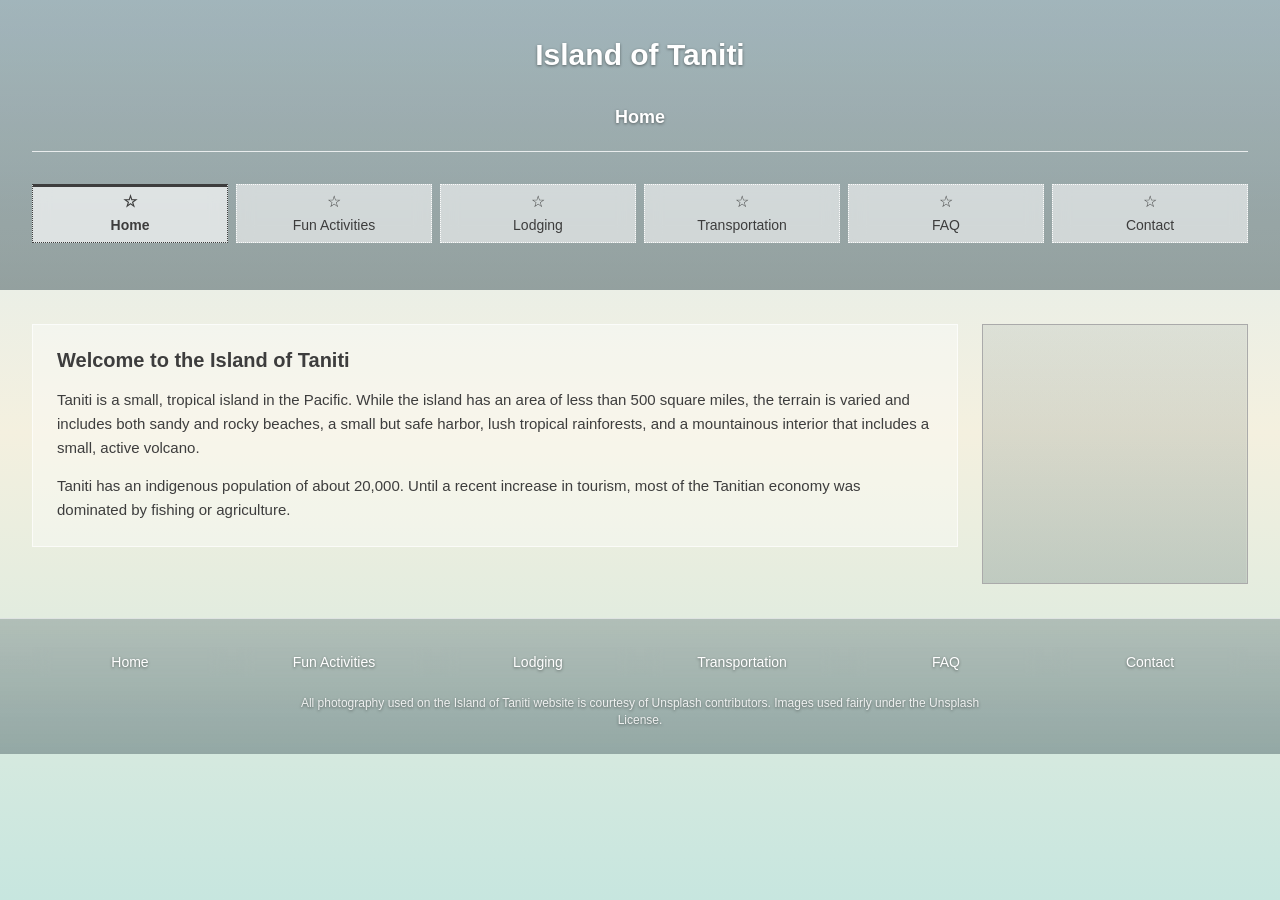
<file: index.html>
<!doctype html>
<html lang="en">
<head>
	<meta charset="UTF-8">
	<meta name="viewport" content="width=device-width, initial-scale=1.0">
	<title>Island of Taniti</title>
	<link rel="stylesheet" href="styles.css">
</head>
<body>
	<div class="page">
		<header>
			<h1 class="site-title">Island of Taniti</h1>
			<h2 class="page-title">Home</h2>
			<hr class="rule">
			<nav class="navigation" aria-label="Primary navigation">
				<a class="nav-item active" href="index.html" aria-current="page"><span class="star" aria-hidden="true">☆</span><span>Home</span></a>
				<a class="nav-item" href="fun-activities.html"><span class="star" aria-hidden="true">☆</span><span>Fun Activities</span></a>
				<a class="nav-item" href="lodging.html"><span class="star" aria-hidden="true">☆</span><span>Lodging</span></a>
				<a class="nav-item" href="transportation.html"><span class="star" aria-hidden="true">☆</span><span>Transportation</span></a>
				<a class="nav-item" href="faq.html"><span class="star" aria-hidden="true">☆</span><span>FAQ</span></a>
				<a class="nav-item" href="contact.html"><span class="star" aria-hidden="true">☆</span><span>Contact</span></a>
			</nav>
		</header>

		<main id="home">
			<section class="content-row" id="activities">
				<article class="text-block">
					<h2>Welcome to the Island of Taniti</h2>
					<p>Taniti is a small, tropical island in the Pacific. While the island has an area of less than 500 square miles, the terrain is varied and includes both sandy and rocky beaches, a small but safe harbor, lush tropical rainforests, and a mountainous interior that includes a small, active volcano.</p>
					<p>Taniti has an indigenous population of about 20,000. Until a recent increase in tourism, most of the Tanitian economy was dominated by fishing or agriculture.</p>
				</article>
				<div class="image-placeholder welcome-image" role="img" aria-label="Tropical island coastline"></div>
			</section>
		</main>

		<footer class="footer-navigation" id="contact">
			<nav class="navigation" aria-label="Footer navigation">
				<a class="nav-item" href="index.html"><span>Home</span></a>
				<a class="nav-item" href="fun-activities.html"><span>Fun Activities</span></a>
				<a class="nav-item" href="lodging.html"><span>Lodging</span></a>
				<a class="nav-item" href="transportation.html"><span>Transportation</span></a>
				<a class="nav-item" href="faq.html"><span>FAQ</span></a>
				<a class="nav-item" href="contact.html"><span>Contact</span></a>
			</nav>
			<p class="photo-disclaimer">All photography used on the Island of Taniti website is courtesy of Unsplash contributors. Images used fairly under the Unsplash License.</p>
		</footer>
	</div>
</body>
</html>
</file>
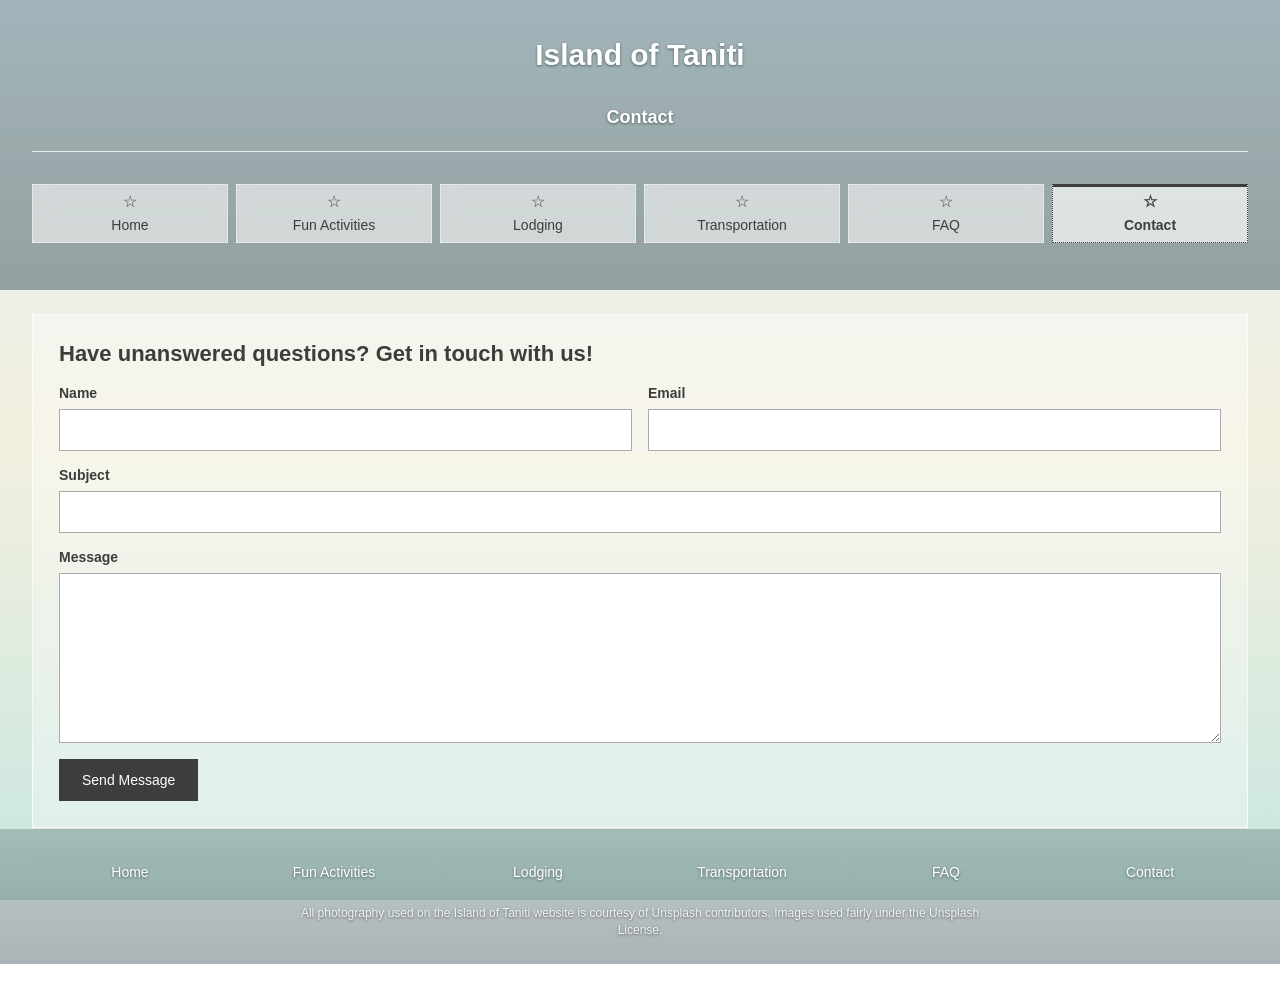
<file: contact.html>
<!doctype html>
<html lang="en">
<head>
	<meta charset="UTF-8">
	<meta name="viewport" content="width=device-width, initial-scale=1.0">
	<title>Contact | Island of Taniti</title>
	<link rel="stylesheet" href="styles.css">
</head>
<body>
	<div class="page">
		<header>
			<h1 class="site-title">Island of Taniti</h1>
			<h2 class="page-title">Contact</h2>
			<hr class="rule">
			<nav class="navigation" aria-label="Primary navigation">
				<a class="nav-item" href="index.html"><span class="star" aria-hidden="true">☆</span><span>Home</span></a><a class="nav-item" href="fun-activities.html"><span class="star" aria-hidden="true">☆</span><span>Fun Activities</span></a><a class="nav-item" href="lodging.html"><span class="star" aria-hidden="true">☆</span><span>Lodging</span></a><a class="nav-item" href="transportation.html"><span class="star" aria-hidden="true">☆</span><span>Transportation</span></a><a class="nav-item" href="faq.html"><span class="star" aria-hidden="true">☆</span><span>FAQ</span></a><a class="nav-item active" href="contact.html" aria-current="page"><span class="star" aria-hidden="true">☆</span><span>Contact</span></a>
			</nav>
		</header>
		<main class="contact-main">
			<section class="contact-form-section" aria-labelledby="contact-heading">
				<h2 id="contact-heading">Have unanswered questions? Get in touch with us!</h2>
				<form class="contact-form" action="#" method="post">
					<div class="form-field">
						<label for="name">Name</label>
						<input id="name" name="name" type="text" autocomplete="name" required>
					</div>
					<div class="form-field">
						<label for="email">Email</label>
						<input id="email" name="email" type="email" autocomplete="email" required>
					</div>
					<div class="form-field form-field-wide">
						<label for="subject">Subject</label>
						<input id="subject" name="subject" type="text" required>
					</div>
					<div class="form-field form-field-wide">
						<label for="message">Message</label>
						<textarea id="message" name="message" rows="7" required></textarea>
					</div>
					<button type="submit">Send Message</button>
				</form>
			</section>
		</main>
		<footer class="footer-navigation"><nav class="navigation" aria-label="Footer navigation"><a class="nav-item" href="index.html"><span>Home</span></a><a class="nav-item" href="fun-activities.html"><span>Fun Activities</span></a><a class="nav-item" href="lodging.html"><span>Lodging</span></a><a class="nav-item" href="transportation.html"><span>Transportation</span></a><a class="nav-item" href="faq.html"><span>FAQ</span></a><a class="nav-item" href="contact.html"><span>Contact</span></a></nav><p class="photo-disclaimer">All photography used on the Island of Taniti website is courtesy of Unsplash contributors. Images used fairly under the Unsplash License.</p></footer>
	</div>
</body>
</html>
</file>
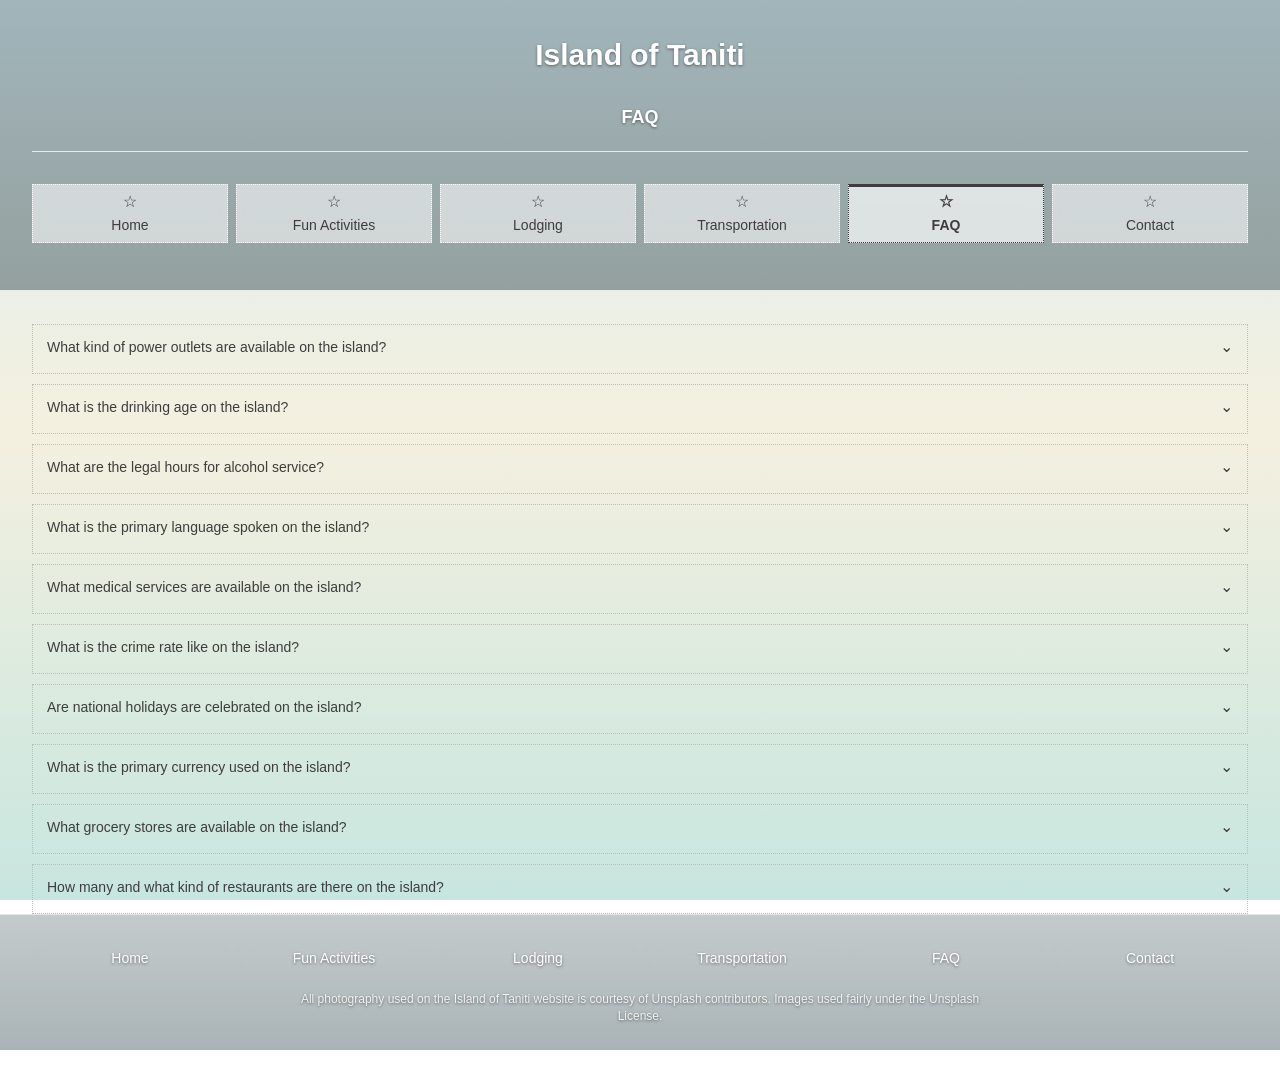
<file: faq.html>
<!doctype html>
<html lang="en">
<head>
	<meta charset="UTF-8">
	<meta name="viewport" content="width=device-width, initial-scale=1.0">
	<title>Island of Taniti (FAQ Page)</title>
	<link rel="stylesheet" href="styles.css">
</head>
<body>
	<div class="page">
		<header>
			<h1 class="site-title">Island of Taniti</h1>
			<h2 class="page-title">FAQ</h2>
			<hr class="rule">
			<nav class="navigation" aria-label="Primary navigation">
				<a class="nav-item" href="index.html"><span class="star" aria-hidden="true">☆</span><span>Home</span></a><a class="nav-item" href="fun-activities.html"><span class="star" aria-hidden="true">☆</span><span>Fun Activities</span></a><a class="nav-item" href="lodging.html"><span class="star" aria-hidden="true">☆</span><span>Lodging</span></a><a class="nav-item" href="transportation.html"><span class="star" aria-hidden="true">☆</span><span>Transportation</span></a><a class="nav-item active" href="faq.html" aria-current="page"><span class="star" aria-hidden="true">☆</span><span>FAQ</span></a><a class="nav-item" href="contact.html"><span class="star" aria-hidden="true">☆</span><span>Contact</span></a>
			</nav>
		</header>
		<main class="faq-main">
			<section class="faq-list" aria-label="Frequently asked questions">
				<details><summary>What kind of power outlets are available on the island?</summary><p>Power outlets are 120 volts (the same as in the United States). </p></details>
				<details><summary>What is the drinking age on the island?</summary><p>The drinking age on Taniti is 18 and the drinking age is not strictly enforced.</p></details>
				<details><summary>What are the legal hours for alcohol service?</summary><p>Alcohol is not allowed to be served or sold between the hours of midnight and 9:00 a.m.</p></details>
				<details><summary>What is the primary language spoken on the island?</summary><p>Many younger Tanitians speak fluent English. Very little English is spoken in rural areas, especially by the older residents.</p></details>
				<details><summary>What medical services are available on the island?</summary><p>There is one hospital and several clinics. The hospital has many multilingual employees.</p></details>
				<details><summary>What is the crime rate like on the island?</summary><p>Violent crime is very rare on Taniti, but as tourism increases, there are more reports of pickpocketing and other petty crimes.</p></details>
				<details><summary>Are national holidays are celebrated on the island?</summary><p>Taniti enjoys a large number of national holidays, and many tourist attractions and restaurants will be closed on holidays, so visitors should plan accordingly.</p></details>
				<details><summary>What is the primary currency used on the island?</summary><p>Taniti uses the U.S. dollar as its currency, but many businesses will also accept euros and yen. Several banks facilitate currency exchange, and many businesses accept major credit cards.</p></details>
                <details><summary>What grocery stores are available on the island?</summary><p>Taniti has two supermarkets, two smaller grocery stores, and one convenience store that is open 24 hours a day.</p></details>
                <details><summary>How many and what kind of restaurants are there on the island?</summary><p>Taniti currently has 10 restaurants: five serve mostly local fish and rice, three serve American-style meals, and two serve Pan-Asian cuisine.</p></details>
			</section>
		</main>
		<footer class="footer-navigation"><nav class="navigation" aria-label="Footer navigation"><a class="nav-item" href="index.html"><span>Home</span></a><a class="nav-item" href="fun-activities.html"><span>Fun Activities</span></a><a class="nav-item" href="lodging.html"><span>Lodging</span></a><a class="nav-item" href="transportation.html"><span>Transportation</span></a><a class="nav-item" href="faq.html"><span>FAQ</span></a><a class="nav-item" href="contact.html"><span>Contact</span></a></nav><p class="photo-disclaimer">All photography used on the Island of Taniti website is courtesy of Unsplash contributors. Images used fairly under the Unsplash License.</p></footer>
	</div>
</body>
</html>
</file>
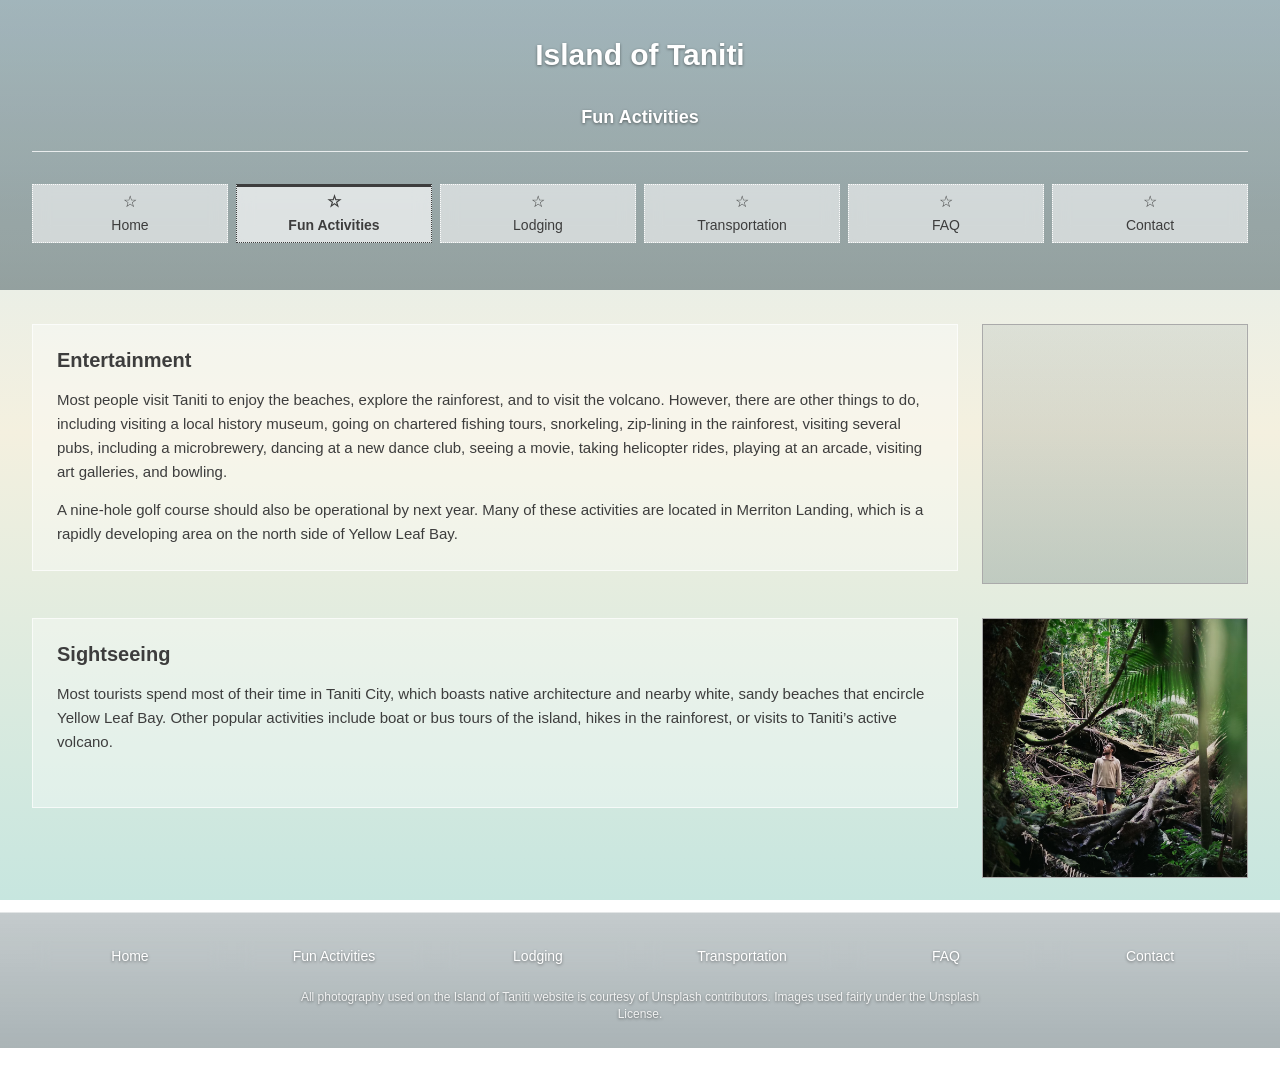
<file: fun-activities.html>
<!doctype html>
<html lang="en">
<head>
	<meta charset="UTF-8">
	<meta name="viewport" content="width=device-width, initial-scale=1.0">
	<title>Fun Activities | Island of Taniti</title>
	<link rel="stylesheet" href="styles.css">
</head>
<body>
	<div class="page">
		<header>
			<h1 class="site-title">Island of Taniti</h1>
			<h2 class="page-title">Fun Activities</h2>
			<hr class="rule">
			<nav class="navigation" aria-label="Primary navigation">
				<a class="nav-item" href="index.html"><span class="star" aria-hidden="true">☆</span><span>Home</span></a>
				<a class="nav-item active" href="fun-activities.html" aria-current="page"><span class="star" aria-hidden="true">☆</span><span>Fun Activities</span></a>
				<a class="nav-item" href="lodging.html"><span class="star" aria-hidden="true">☆</span><span>Lodging</span></a>
				<a class="nav-item" href="transportation.html"><span class="star" aria-hidden="true">☆</span><span>Transportation</span></a>
				<a class="nav-item" href="faq.html"><span class="star" aria-hidden="true">☆</span><span>FAQ</span></a>
				<a class="nav-item" href="contact.html"><span class="star" aria-hidden="true">☆</span><span>Contact</span></a>
			</nav>
		</header>
		<main>
			<section class="content-row">
				<article class="text-block"><h2>Entertainment</h2><p>Most people visit Taniti to enjoy the beaches, explore the rainforest, and to visit the volcano. However, there are other things to do, including visiting a local history museum, going on chartered fishing tours, snorkeling, zip-lining in the rainforest, visiting several pubs, including a microbrewery, dancing at a new dance club, seeing a movie, taking helicopter rides, playing at an arcade, visiting art galleries, and bowling.</p><p>A nine-hole golf course should also be operational by next year. Many of these activities are located in Merriton Landing, which is a rapidly developing area on the north side of Yellow Leaf Bay. </p></article>
				<div class="image-placeholder entertainment-image" role="img" aria-label="Island entertainment and activities"></div>
			</section>
			<section class="content-row">
				<article class="text-block"><h2>Sightseeing</h2><p>Most tourists spend most of their time in Taniti City, which boasts native architecture and nearby white, sandy beaches that encircle Yellow Leaf Bay. Other popular activities include boat or bus tours of the island, hikes in the rainforest, or visits to Taniti&rsquo;s active volcano.</p></article>
				<div class="image-placeholder sightseeing-image" role="img" aria-label="Hiker exploring a tropical rainforest"></div>
			</section>
		</main>
		<footer class="footer-navigation">
			<nav class="navigation" aria-label="Footer navigation">
				<a class="nav-item" href="index.html"><span>Home</span></a><a class="nav-item" href="fun-activities.html"><span>Fun Activities</span></a><a class="nav-item" href="lodging.html"><span>Lodging</span></a><a class="nav-item" href="transportation.html"><span>Transportation</span></a><a class="nav-item" href="faq.html"><span>FAQ</span></a><a class="nav-item" href="contact.html"><span>Contact</span></a>
			</nav>
			<p class="photo-disclaimer">All photography used on the Island of Taniti website is courtesy of Unsplash contributors. Images used fairly under the Unsplash License.</p>
		</footer>
	</div>
</body>
</html>
</file>
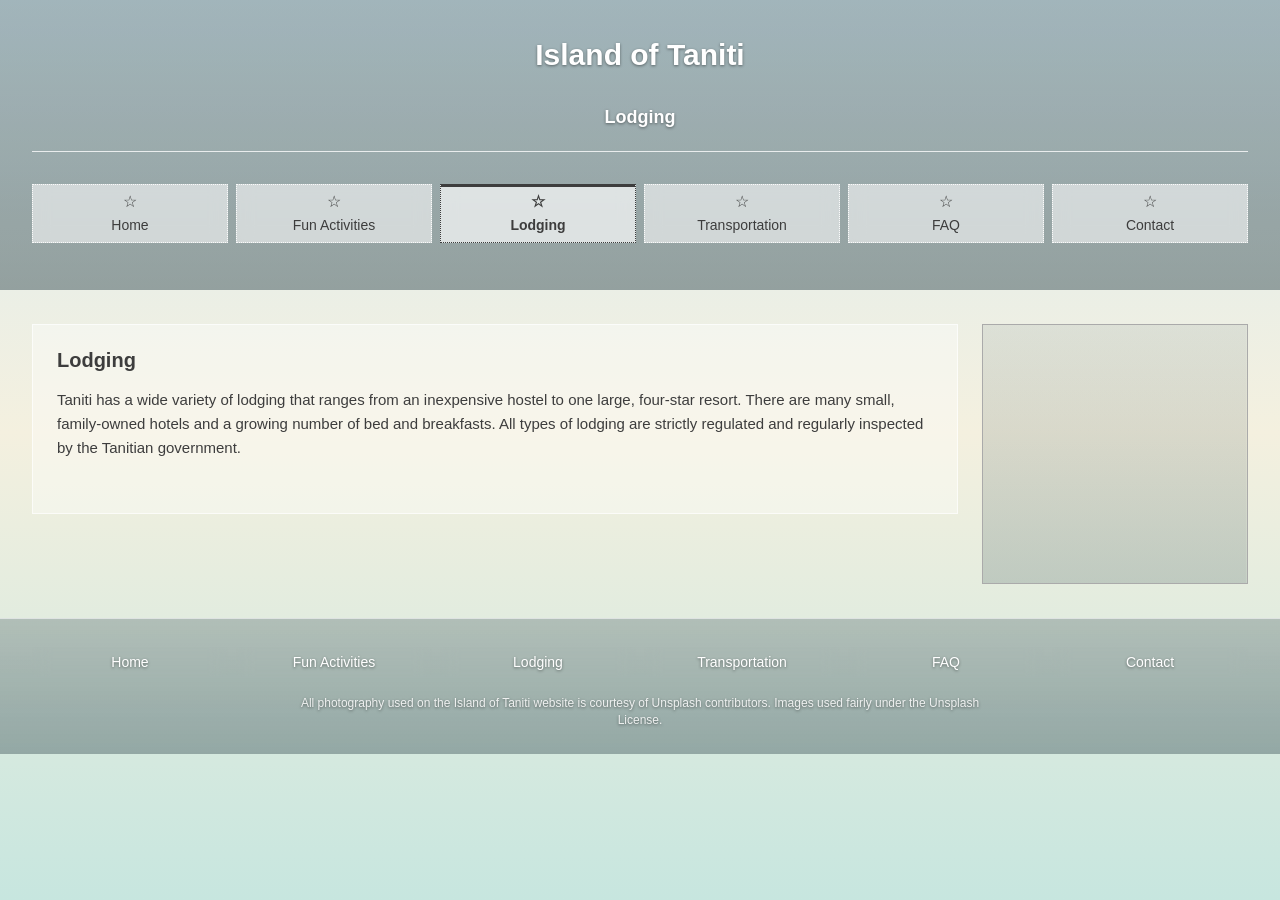
<file: lodging.html>
<!doctype html>
<html lang="en">
<head>
	<meta charset="UTF-8">
	<meta name="viewport" content="width=device-width, initial-scale=1.0">
	<title>Lodging | Island of Taniti</title>
	<link rel="stylesheet" href="styles.css">
</head>
<body>
	<div class="page">
		<header>
			<h1 class="site-title">Island of Taniti</h1>
			<h2 class="page-title">Lodging</h2>
			<hr class="rule">
			<nav class="navigation" aria-label="Primary navigation">
				<a class="nav-item" href="index.html"><span class="star" aria-hidden="true">☆</span><span>Home</span></a><a class="nav-item" href="fun-activities.html"><span class="star" aria-hidden="true">☆</span><span>Fun Activities</span></a><a class="nav-item active" href="lodging.html" aria-current="page"><span class="star" aria-hidden="true">☆</span><span>Lodging</span></a><a class="nav-item" href="transportation.html"><span class="star" aria-hidden="true">☆</span><span>Transportation</span></a><a class="nav-item" href="faq.html"><span class="star" aria-hidden="true">☆</span><span>FAQ</span></a><a class="nav-item" href="contact.html"><span class="star" aria-hidden="true">☆</span><span>Contact</span></a>
			</nav>
		</header>
		<main><section class="content-row"><article class="text-block"><h2>Lodging</h2><p>Taniti has a wide variety of lodging that ranges from an inexpensive hostel to one large, four-star resort. There are many small, family-owned hotels and a growing number of bed and breakfasts. All types of lodging are strictly regulated and regularly inspected by the Tanitian government.</p></article><div class="image-placeholder lodging-image" role="img" aria-label="Tropical lodging on Taniti"></div></section></main>
		<footer class="footer-navigation"><nav class="navigation" aria-label="Footer navigation"><a class="nav-item" href="index.html"><span>Home</span></a><a class="nav-item" href="fun-activities.html"><span>Fun Activities</span></a><a class="nav-item" href="lodging.html"><span>Lodging</span></a><a class="nav-item" href="transportation.html"><span>Transportation</span></a><a class="nav-item" href="faq.html"><span>FAQ</span></a><a class="nav-item" href="contact.html"><span>Contact</span></a></nav><p class="photo-disclaimer">All photography used on the Island of Taniti website is courtesy of Unsplash contributors. Images used fairly under the Unsplash License.</p></footer>
	</div>
</body>
</html>
</file>
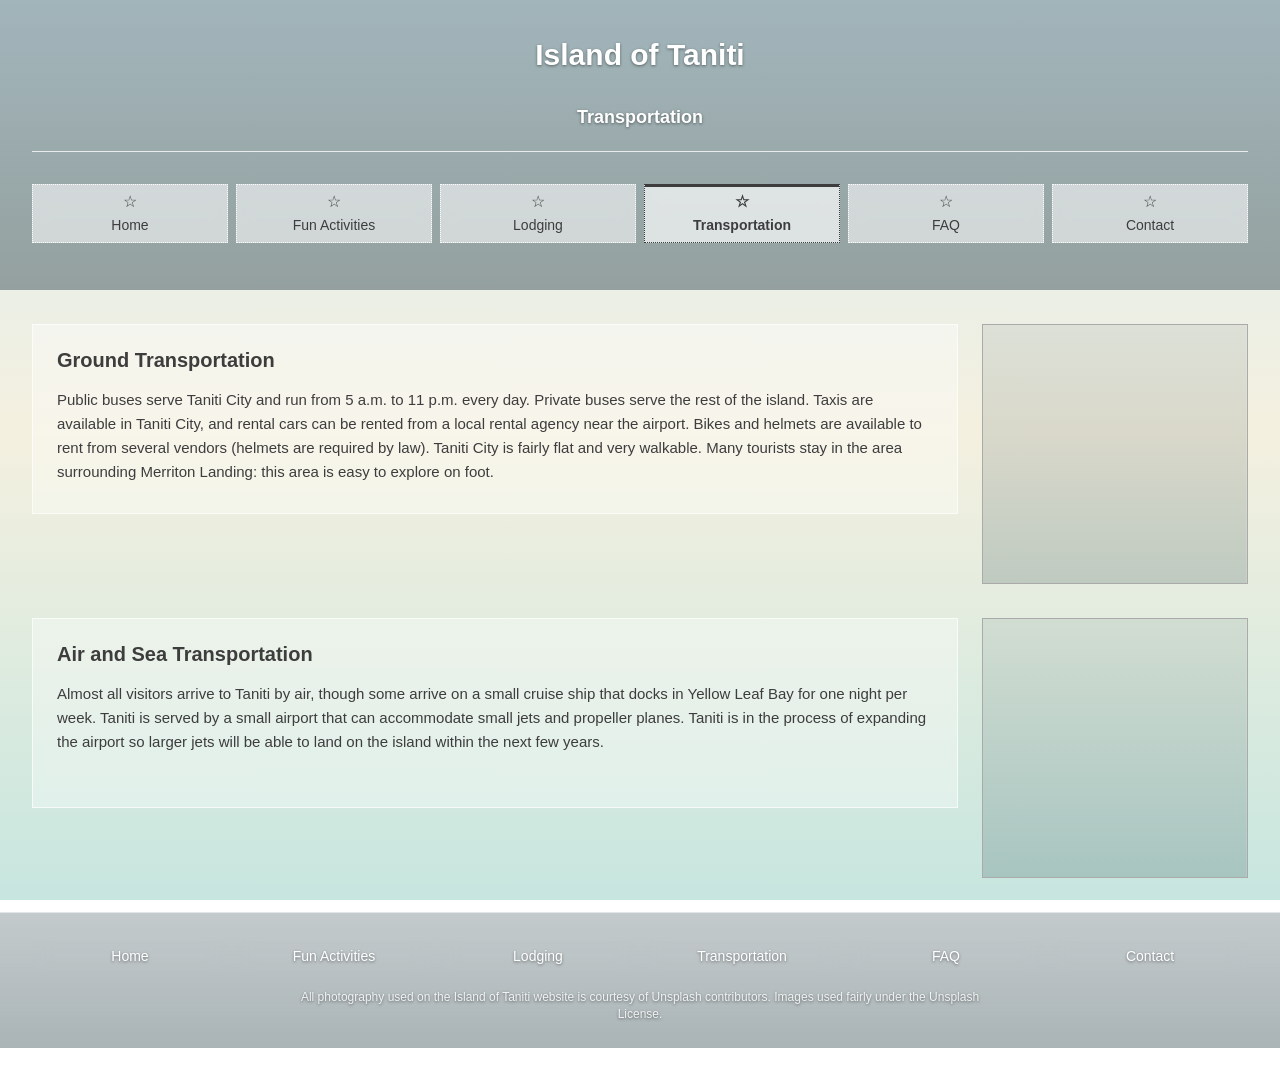
<file: transportation.html>
<!doctype html>
<html lang="en">
<head>
	<meta charset="UTF-8">
	<meta name="viewport" content="width=device-width, initial-scale=1.0">
	<title>Transportation | Island of Taniti</title>
	<link rel="stylesheet" href="styles.css">
</head>
<body>
	<div class="page">
		<header>
			<h1 class="site-title">Island of Taniti</h1>
			<h2 class="page-title">Transportation</h2>
			<hr class="rule">
			<nav class="navigation" aria-label="Primary navigation">
				<a class="nav-item" href="index.html"><span class="star" aria-hidden="true">☆</span><span>Home</span></a><a class="nav-item" href="fun-activities.html"><span class="star" aria-hidden="true">☆</span><span>Fun Activities</span></a><a class="nav-item" href="lodging.html"><span class="star" aria-hidden="true">☆</span><span>Lodging</span></a><a class="nav-item active" href="transportation.html" aria-current="page"><span class="star" aria-hidden="true">☆</span><span>Transportation</span></a><a class="nav-item" href="faq.html"><span class="star" aria-hidden="true">☆</span><span>FAQ</span></a><a class="nav-item" href="contact.html"><span class="star" aria-hidden="true">☆</span><span>Contact</span></a>
			</nav>
		</header>
		<main>
			<section class="content-row"><article class="text-block"><h2>Ground Transportation</h2><p>Public buses serve Taniti City and run from 5 a.m. to 11 p.m. every day. Private buses serve the rest of the island. Taxis are available in Taniti City, and rental cars can be rented from a local rental agency near the airport. Bikes and helmets are available to rent from several vendors (helmets are required by law). Taniti City is fairly flat and very walkable. Many tourists stay in the area surrounding Merriton Landing: this area is easy to explore on foot.</p></article><div class="image-placeholder ground-transportation-image" role="img" aria-label="Ground transportation on Taniti"></div></section>
			<section class="content-row"><article class="text-block"><h2>Air and Sea Transportation</h2><p>Almost all visitors arrive to Taniti by air, though some arrive on a small cruise ship that docks in Yellow Leaf Bay for one night per week. Taniti is served by a small airport that can accommodate small jets and propeller planes. Taniti is in the process of expanding the airport so larger jets will be able to land on the island within the next few years.</p></article><div class="image-placeholder air-sea-transportation-image" role="img" aria-label="Air and sea transportation around Taniti"></div></section>
		</main>
		<footer class="footer-navigation"><nav class="navigation" aria-label="Footer navigation"><a class="nav-item" href="index.html"><span>Home</span></a><a class="nav-item" href="fun-activities.html"><span>Fun Activities</span></a><a class="nav-item" href="lodging.html"><span>Lodging</span></a><a class="nav-item" href="transportation.html"><span>Transportation</span></a><a class="nav-item" href="faq.html"><span>FAQ</span></a><a class="nav-item" href="contact.html"><span>Contact</span></a></nav><p class="photo-disclaimer">All photography used on the Island of Taniti website is courtesy of Unsplash contributors. Images used fairly under the Unsplash License.</p></footer>
	</div>
</body>
</html>
</file>
<file: styles.css>
:root {
	--ink: #3d3d3d;
	--line: #aaa;
	--soft-line: #bdbdbd;
	--page: #fff;
}

* { box-sizing: border-box; }
html, body { margin: 0; min-height: 100%; }
	body { background: linear-gradient(180deg, #d9edf4 0%, #f4f0df 48%, #c7e6df 100%); background-attachment: fixed; color: var(--ink); font-family: Arial, Helvetica, sans-serif; }

.page { margin: 0 auto; max-width: 1180px; padding: 0 22px 42px; }
header { background-image: linear-gradient(rgba(18, 45, 52, .35), rgba(18, 45, 52, .48)), url('https://images.unsplash.com/photo-1507525428034-b723cf961d3e?auto=format&fit=crop&w=1600&q=85'); background-position: center; background-size: cover; color: #fff; margin: 0 -22px; min-height: 244px; padding: 26px 22px 24px; position: relative; text-align: center; }
header::before { background: rgba(255, 255, 255, .13); content: ''; inset: 0; pointer-events: none; position: absolute; }
header > * { position: relative; }
h1 { margin: 0; }
.site-title, .page-title { background: transparent; border: 0; box-shadow: none; color: #fff; display: block; margin-left: auto; margin-right: auto; text-shadow: 0 1px 3px rgba(0, 0, 0, .45); width: fit-content; }
.site-title { font-size: 24px; font-weight: 700; line-height: 1.2; margin-bottom: 8px; padding: 0; }
.page-title { font-size: 14px; font-weight: 600; line-height: 1.2; padding: 0; }
.rule { border: 0; border-top: 1px solid rgba(255, 255, 255, .78); margin: 0; }

.navigation { display: grid; gap: 4px; grid-template-columns: repeat(6, minmax(0, 1fr)); margin-top: 25px; }
.nav-item { align-items: center; backdrop-filter: blur(8px); -webkit-backdrop-filter: blur(8px); background: rgba(255, 255, 255, .56); border: 1px dotted rgba(255, 255, 255, .9); color: var(--ink); display: flex; flex-direction: column; font-size: 9px; gap: 4px; justify-content: center; min-height: 35px; padding: 5px; text-decoration: none; }
.nav-item:hover, .nav-item:focus-visible { background: rgba(255, 255, 255, .7); outline: 1px solid #fff; outline-offset: -1px; }
.nav-item.active { background: rgba(255, 255, 255, .68); border-color: var(--ink); font-weight: 700; position: relative; }
.nav-item.active::before { background: var(--ink); content: ''; height: 3px; left: 0; position: absolute; right: 0; top: -1px; }
.star { font-size: 11px; line-height: 1; }

main { padding-top: 24px; }
.content-row { align-items: start; display: grid; gap: 15px; grid-template-columns: minmax(0, 3fr) minmax(210px, .86fr); margin-bottom: 25px; }
.text-block { background: rgba(255, 255, 255, .34); border: 1px solid rgba(255, 255, 255, .7); min-height: 98px; padding: 15px; }
.text-block h2 { font-size: 12px; margin: 0 0 11px; }
.text-block p { font-size: 8px; line-height: 1.55; margin: 0 0 9px; }
.text-block p:last-child { margin-bottom: 0; }

.image-placeholder { align-items: center; border: 1px solid var(--line); display: flex; height: 178px; justify-content: center; overflow: hidden; position: relative; }
.image-placeholder::before, .image-placeholder::after { background: var(--soft-line); content: ''; height: 1px; left: -18%; position: absolute; top: 50%; transform: rotate(34deg); width: 136%; }
.image-placeholder::after { transform: rotate(-34deg); }
.placeholder-label { background: #fff; border: 1px solid #999; font-size: 8px; padding: 3px 7px; position: relative; z-index: 1; }
.sightseeing-image { background-image: linear-gradient(rgba(18, 45, 30, .08), rgba(18, 45, 30, .18)), url('rainforest hike.avif'); background-position: center; background-size: cover; }
.sightseeing-image::before, .sightseeing-image::after { display: none; }
.entertainment-image { background-image: linear-gradient(rgba(18, 45, 52, .08), rgba(18, 45, 52, .18)), url('https://images.unsplash.com/photo-1712782516688-cbcbf93b1b7c?q=80&w=2070&auto=format&fit=crop&ixlib=rb-4.1.0&ixid=M3wxMjA3fDB8MHxwaG90by1wYWdlfHx8fGVufDB8fHx8fA%3D%3D'); background-position: center; background-size: cover; }
.entertainment-image::before, .entertainment-image::after { display: none; }
.welcome-image { background-image: linear-gradient(rgba(18, 45, 52, .08), rgba(18, 45, 52, .18)), url('https://images.unsplash.com/photo-1738762478614-6b6ef2d09355?q=80&w=2070&auto=format&fit=crop&ixlib=rb-4.1.0&ixid=M3wxMjA3fDB8MHxwaG90by1wYWdlfHx8fGVufDB8fHx8fA%3D%3D'); background-position: center; background-size: cover; }
.welcome-image::before, .welcome-image::after { display: none; }
.lodging-image { background-image: linear-gradient(rgba(18, 45, 52, .08), rgba(18, 45, 52, .18)), url('https://images.unsplash.com/photo-1594433575301-cf59b8ada6b1?q=80&w=2069&auto=format&fit=crop&ixlib=rb-4.1.0&ixid=M3wxMjA3fDB8MHxwaG90by1wYWdlfHx8fGVufDB8fHx8fA%3D%3D'); background-position: center; background-size: cover; }
.lodging-image::before, .lodging-image::after { display: none; }
.ground-transportation-image { background-image: linear-gradient(rgba(18, 45, 52, .08), rgba(18, 45, 52, .18)), url('https://images.unsplash.com/photo-1738763033840-48a9dd2a1018?q=80&w=2070&auto=format&fit=crop&ixlib=rb-4.1.0&ixid=M3wxMjA3fDB8MHxwaG90by1wYWdlfHx8fGVufDB8fHx8fA%3D%3D'); background-position: center; background-size: cover; }
.ground-transportation-image::before, .ground-transportation-image::after { display: none; }
.air-sea-transportation-image { background-image: linear-gradient(rgba(18, 45, 52, .08), rgba(18, 45, 52, .18)), url('https://images.unsplash.com/photo-1524390499214-61c635968edb?q=80&w=1035&auto=format&fit=crop&ixlib=rb-4.1.0&ixid=M3wxMjA3fDB8MHxwaG90by1wYWdlfHx8fGVufDB8fHx8fA%3D%3D'); background-position: center; background-size: cover; }
.air-sea-transportation-image::before, .air-sea-transportation-image::after { display: none; }

.contact-main { padding-top: 24px; }
.contact-form-section { background: rgba(255, 255, 255, .34); border: 1px solid rgba(255, 255, 255, .7); padding: 18px; }
.contact-form-section h2 { font-size: 16px; margin: 0 0 18px; }
.contact-form { display: grid; gap: 16px; grid-template-columns: repeat(2, minmax(0, 1fr)); }
.form-field { display: flex; flex-direction: column; gap: 6px; }
.form-field-wide { grid-column: 1 / -1; }
.form-field label { font-size: 10px; font-weight: 700; }
.form-field input, .form-field textarea { border: 1px solid var(--line); border-radius: 0; color: var(--ink); font: inherit; font-size: 11px; padding: 9px; width: 100%; }
.form-field input { height: 34px; }
.form-field textarea { min-height: 120px; resize: vertical; }
.form-field input:focus, .form-field textarea:focus { border-color: var(--ink); outline: 2px solid rgba(61, 61, 61, .18); outline-offset: 1px; }
.contact-form button { background: var(--ink); border: 1px solid var(--ink); color: #fff; cursor: pointer; font: inherit; font-size: 10px; justify-self: start; padding: 10px 18px; }
.contact-form button:hover, .contact-form button:focus-visible { background: #fff; color: var(--ink); outline: 2px solid rgba(61, 61, 61, .18); outline-offset: 1px; }

.faq-main { padding-top: 24px; }
.faq-list { display: grid; gap: 7px; }
.faq-list details { border: 1px dotted var(--soft-line); font-size: 10px; }
.faq-list summary { cursor: pointer; list-style: none; min-height: 30px; padding: 9px; position: relative; }
.faq-list summary::-webkit-details-marker { display: none; }
.faq-list summary::after { content: '⌄'; font-size: 12px; position: absolute; right: 10px; top: 7px; }
.faq-list details[open] summary::after { content: '⌃'; }
.faq-list details p { border-top: 1px dotted var(--soft-line); font-size: 9px; line-height: 1.5; margin: 0; padding: 10px; }

.footer-navigation { background-image: linear-gradient(rgba(18, 45, 52, .28), rgba(18, 45, 52, .4)), url('https://images.unsplash.com/photo-1507525428034-b723cf961d3e?auto=format&fit=crop&w=1600&q=85'); background-position: center 68%; background-size: cover; border-top: 1px solid rgba(255, 255, 255, .7); margin: auto -22px 0; min-height: 136px; padding: 28px 22px 22px; position: relative; }
.footer-navigation::before { background: rgba(255, 255, 255, .1); content: ''; inset: 0; pointer-events: none; position: absolute; }
.footer-navigation .navigation { margin-top: 0; position: relative; }
.footer-navigation .nav-item { background: transparent; border: 0; color: #fff; display: inline-flex; flex-direction: row; font-size: 10px; min-height: auto; padding: 4px 8px; text-shadow: 0 1px 3px rgba(0, 0, 0, .45); }
.footer-navigation .nav-item:hover, .footer-navigation .nav-item:focus-visible { background: rgba(255, 255, 255, .16); outline: 1px solid rgba(255, 255, 255, .7); }
.footer-navigation .nav-item.active { background: transparent; border: 0; font-weight: 700; }
.footer-navigation .nav-item.active::before { display: none; }
.photo-disclaimer { color: rgba(255, 255, 255, .86); font-size: 9px; line-height: 1.4; margin: 18px auto 0; max-width: 700px; position: relative; text-align: center; text-shadow: 0 1px 3px rgba(0, 0, 0, .45); }

@media (min-width: 651px) {
	.page { max-width: 1280px; padding-left: 32px; padding-right: 32px; }
	header { margin-left: -32px; margin-right: -32px; min-height: 290px; padding-left: 32px; padding-right: 32px; }
	.site-title { font-size: 30px; padding: 11px 20px; }
	.page-title { font-size: 18px; padding: 8px 18px; }
	.navigation { gap: 8px; margin-top: 32px; }
	.nav-item { font-size: 14px; gap: 7px; min-height: 58px; padding: 9px; }
	.star { font-size: 16px; }
	main { padding-top: 34px; }
	.content-row { gap: 24px; margin-bottom: 34px; }
	.text-block { min-height: 190px; padding: 24px; }
	.text-block h2 { font-size: 20px; margin-bottom: 16px; }
	.text-block p { font-size: 15px; line-height: 1.6; margin-bottom: 14px; }
	.image-placeholder { height: 260px; }
	.placeholder-label { font-size: 12px; padding: 5px 10px; }
	.contact-form-section { padding: 26px; }
	.contact-form-section h2 { font-size: 22px; }
	.form-field { gap: 8px; }
	.form-field label { font-size: 14px; }
	.form-field input, .form-field textarea { font-size: 14px; padding: 11px; }
	.form-field input { height: 42px; }
	.form-field textarea { min-height: 170px; }
	.contact-form button { font-size: 14px; padding: 12px 22px; }
	.faq-main { padding-top: 34px; }
	.faq-list { gap: 10px; }
	.faq-list details { font-size: 14px; }
	.faq-list summary { min-height: 48px; padding: 14px; }
	.faq-list summary::after { font-size: 16px; right: 14px; top: 12px; }
	.faq-list details p { font-size: 13px; padding: 14px; }
	.footer-navigation { margin-left: -32px; margin-right: -32px; padding-left: 32px; padding-right: 32px; }
	.footer-navigation .nav-item { font-size: 14px; min-height: auto; padding: 7px 10px; }
	.photo-disclaimer { font-size: 12px; }
}

@media (max-width: 650px) {
	.page { padding: 0 14px 30px; }
	header { margin: 0 -14px; padding: 20px 14px 18px; }
	h1 { font-size: 21px; }
	.site-title { font-size: 21px; }
	.page-title { font-size: 13px; }
	.navigation { grid-template-columns: repeat(3, minmax(0, 1fr)); }
	main { padding-top: 18px; }
	.content-row { grid-template-columns: 1fr; margin-bottom: 28px; }
	.faq-main { padding-top: 18px; }
	.contact-main { padding-top: 18px; }
	.contact-form { grid-template-columns: 1fr; }
	.text-block { min-height: auto; }
	.image-placeholder { height: 210px; }
	.footer-navigation { margin: 28px -14px 0; padding-left: 14px; padding-right: 14px; }
}
</file>
